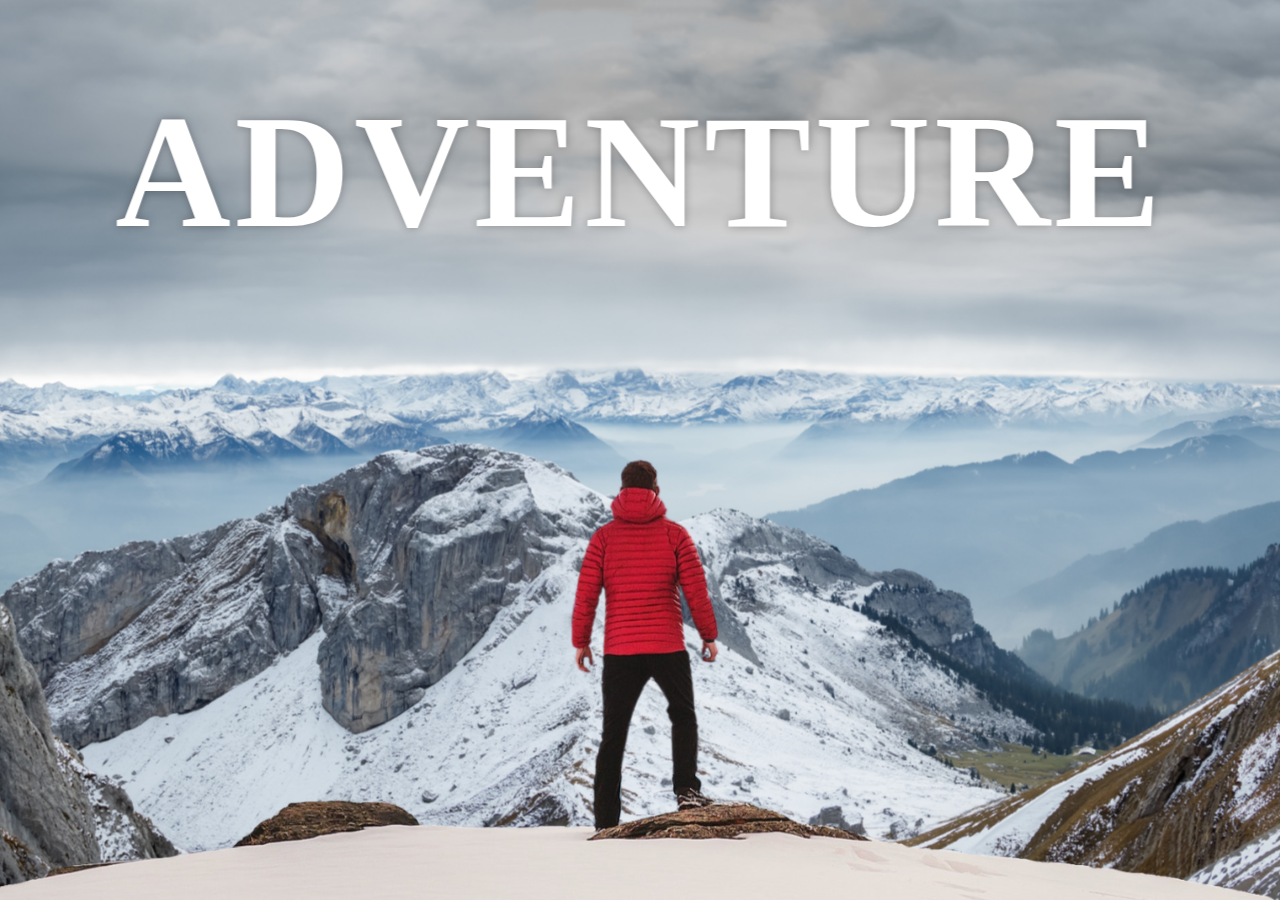
<file: index.html>
<!DOCTYPE html>
<html lang="en">
    <head>
        <meta charset="UTF-8">
        <meta http-equiv="X-UA-Compatible" content="IE=edge">
        <meta name="viewport" content="width=device-width, initial-scale=1.0">
        <title>Parallex Effect</title>
        <link rel="stylesheet" href="style.css">
    </head>
    <body>
        <div class="wrapper">
            <div class="container">
                <img class="background" src="background.png" alt="">
                <img class="foreground" src="foreground.png" alt="">
                <h1>ADVENTURE</h1>
            </div>

            <section>
                <h2 class="sec-Heading">Adventure Time</h2>
                <p class="text">Lorem ipsum dolor sit amet consectetur, adipisicing elit.
                    Sapiente aperiam, ut quis, placeat tempora ipsam nobis
                    assumenda modi ipsa nemo recusandae itaque iusto, labore
                    culpa neque? Dolores voluptates modi earum aperiam animi
                    veritatis quos odit quaerat voluptatem accusantium
                    repellendus, illum, blanditiis distinctio suscipit expedita
                    corrupti delectus tempore, hic recusandae vitae Lorem ipsum
                    dolor sit amet consectetur adipisicing elit. Dolore,
                    voluptates?
                    <br> <br>
                    Lorem ipsum dolor sit amet, consectetur adipisicing elit.
                    Molestiae harum dicta illum nesciunt officia, voluptatum et
                    laboriosam nam. Nam labore neque sed totam vero nisi
                    repellendus, iusto sequi atque adipisci culpa repudiandae
                    tempora voluptatibus quasi nihil aperiam consequuntur et
                    quam deserunt ipsum dicta, officiis assumenda cumque?
                    Commodi, magni. Delectus, in?
                </p>
                
                <div class="bg bg1">
                    <h2 class="desc">Biking</h2>
                </div>
                
                <p class="text">Lorem ipsum dolor sit amet consectetur, adipisicing elit.
                    Sapiente aperiam, ut quis, placeat tempora ipsam nobis
                    assumenda modi ipsa nemo recusandae itaque iusto, labore
                    culpa neque? Dolores voluptates modi earum aperiam animi
                    veritatis quos odit quaerat voluptatem accusantium
                    repellendus, illum, blanditiis distinctio suscipit expedita
                    corrupti delectus tempore, hic recusandae vitae Lorem ipsum
                    dolor sit amet consectetur adipisicing elit. Dolore,
                    voluptates?
                    <br> <br>
                    Lorem ipsum dolor sit amet, consectetur adipisicing elit.
                    Molestiae harum dicta illum nesciunt officia, voluptatum et
                    laboriosam nam. Nam labore neque sed totam vero nisi
                    repellendus, iusto sequi atque adipisci culpa repudiandae
                    tempora voluptatibus quasi nihil aperiam consequuntur et
                    quam deserunt ipsum dicta, officiis assumenda cumque?
                    Commodi, magni. Delectus, in?
                </p>

                <div class="bg bg2">
                    <h2 class="desc">Paragliding</h2>
                </div>
                
                <p class="text">Lorem ipsum dolor sit amet consectetur, adipisicing elit.
                    Sapiente aperiam, ut quis, placeat tempora ipsam nobis
                    assumenda modi ipsa nemo recusandae itaque iusto, labore
                    culpa neque? Dolores voluptates modi earum aperiam animi
                    veritatis quos odit quaerat voluptatem accusantium
                    repellendus, illum, blanditiis distinctio suscipit expedita
                    corrupti delectus tempore, hic recusandae vitae Lorem ipsum
                    dolor sit amet consectetur adipisicing elit. Dolore,
                    voluptates?
                    <br> <br>
                    Lorem ipsum dolor sit amet, consectetur adipisicing elit.
                    Molestiae harum dicta illum nesciunt officia, voluptatum et
                    laboriosam nam. Nam labore neque sed totam vero nisi
                    repellendus, iusto sequi atque adipisci culpa repudiandae
                    tempora voluptatibus quasi nihil aperiam consequuntur et
                    quam deserunt ipsum dicta, officiis assumenda cumque?
                    Commodi, magni. Delectus, in?
                </p>


                <div class="bg bg3">
                    <h2 class="desc">Surfing</h2>
                </div>
                
                <p class="text">Lorem ipsum dolor sit amet consectetur, adipisicing elit.
                    Sapiente aperiam, ut quis, placeat tempora ipsam nobis
                    assumenda modi ipsa nemo recusandae itaque iusto, labore
                    culpa neque? Dolores voluptates modi earum aperiam animi
                    veritatis quos odit quaerat voluptatem accusantium
                    repellendus, illum, blanditiis distinctio suscipit expedita
                    corrupti delectus tempore, hic recusandae vitae Lorem ipsum
                    dolor sit amet consectetur adipisicing elit. Dolore,
                    voluptates?
                    <br> <br>
                    Lorem ipsum dolor sit amet, consectetur adipisicing elit.
                    Molestiae harum dicta illum nesciunt officia, voluptatum et
                    laboriosam nam. Nam labore neque sed totam vero nisi
                    repellendus, iusto sequi atque adipisci culpa repudiandae
                    tempora voluptatibus quasi nihil aperiam consequuntur et
                    quam deserunt ipsum dicta, officiis assumenda cumque?
                    Commodi, magni. Delectus, in?
                </p>

            </section>
        </div>
    </body>
</html>
</file>
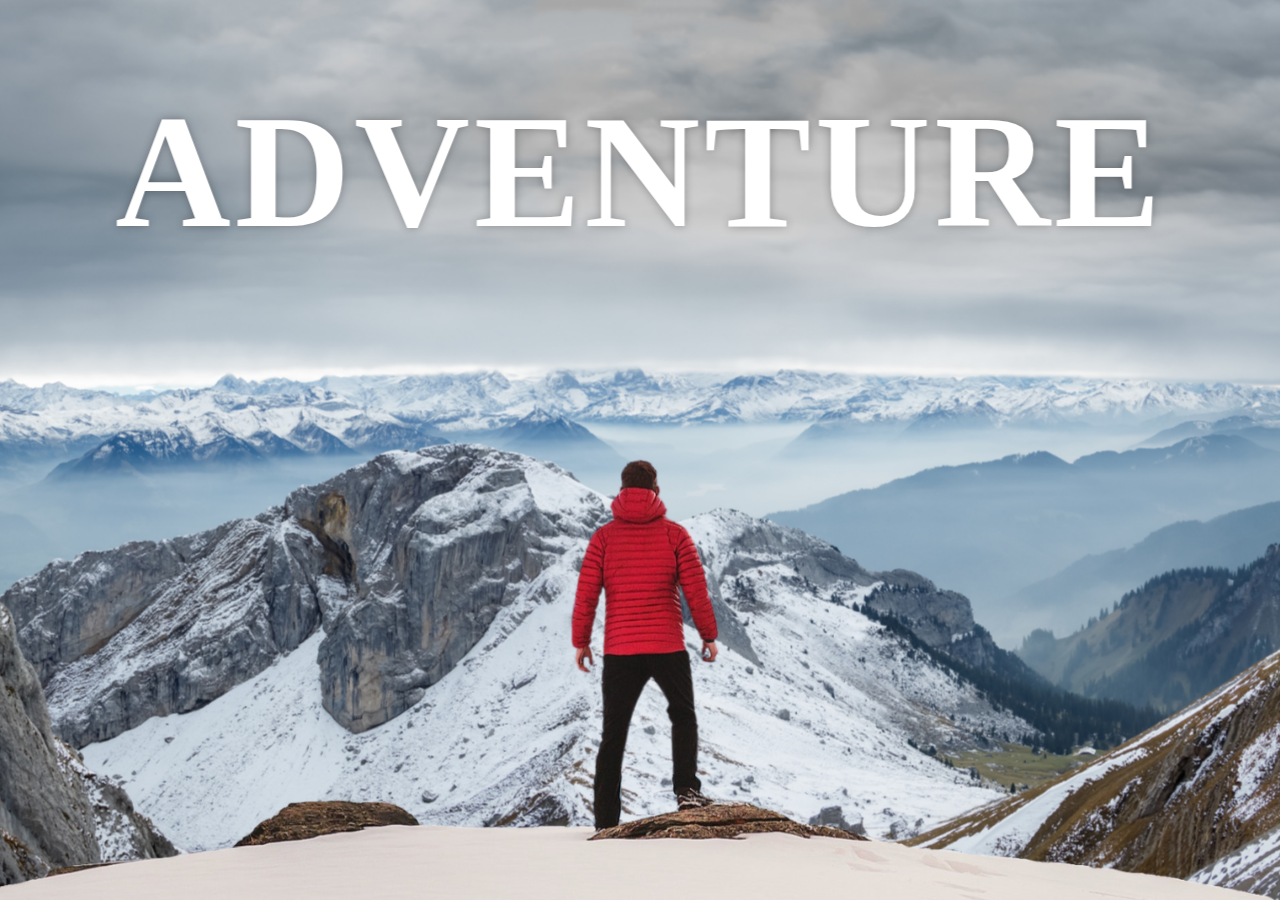
<file: index2.html>
<!DOCTYPE html>
<html lang="en">
    <head>
        <meta charset="UTF-8">
        <meta http-equiv="X-UA-Compatible" content="IE=edge">
        <meta name="viewport" content="width=device-width, initial-scale=1.0">
        <title>Parallex Effect</title>
        <link rel="stylesheet" href="style2.css">
    </head>
    <body>
        <div class="wrapper">
            <div class="container">
                <img class="background" src="background.png" alt="">
                <img class="foreground" src="foreground.png" alt="">
                <h1>ADVENTURE</h1>
            </div>

            <section>
                <h2 class="sec-Heading">Adventure Time</h2>
                <p class="text">Lorem ipsum dolor sit amet consectetur, adipisicing elit.
                    Sapiente aperiam, ut quis, placeat tempora ipsam nobis
                    assumenda modi ipsa nemo recusandae itaque iusto, labore
                    culpa neque? Dolores voluptates modi earum aperiam animi
                    veritatis quos odit quaerat voluptatem accusantium
                    repellendus, illum, blanditiis distinctio suscipit expedita
                    corrupti delectus tempore, hic recusandae vitae Lorem ipsum
                    dolor sit amet consectetur adipisicing elit. Dolore,
                    voluptates?
                    <br> <br>
                    Lorem ipsum dolor sit amet, consectetur adipisicing elit.
                    Molestiae harum dicta illum nesciunt officia, voluptatum et
                    laboriosam nam. Nam labore neque sed totam vero nisi
                    repellendus, iusto sequi atque adipisci culpa repudiandae
                    tempora voluptatibus quasi nihil aperiam consequuntur et
                    quam deserunt ipsum dicta, officiis assumenda cumque?
                    Commodi, magni. Delectus, in?
                </p>
                
                <div class="bg bg1">
                    <h2 class="desc">Biking</h2>
                </div>
                
                <p class="text">Lorem ipsum dolor sit amet consectetur, adipisicing elit.
                    Sapiente aperiam, ut quis, placeat tempora ipsam nobis
                    assumenda modi ipsa nemo recusandae itaque iusto, labore
                    culpa neque? Dolores voluptates modi earum aperiam animi
                    veritatis quos odit quaerat voluptatem accusantium
                    repellendus, illum, blanditiis distinctio suscipit expedita
                    corrupti delectus tempore, hic recusandae vitae Lorem ipsum
                    dolor sit amet consectetur adipisicing elit. Dolore,
                    voluptates?
                    <br> <br>
                    Lorem ipsum dolor sit amet, consectetur adipisicing elit.
                    Molestiae harum dicta illum nesciunt officia, voluptatum et
                    laboriosam nam. Nam labore neque sed totam vero nisi
                    repellendus, iusto sequi atque adipisci culpa repudiandae
                    tempora voluptatibus quasi nihil aperiam consequuntur et
                    quam deserunt ipsum dicta, officiis assumenda cumque?
                    Commodi, magni. Delectus, in?
                </p>

                <div class="bg bg2">
                    <h2 class="desc">Paragliding</h2>
                </div>
                
                <p class="text">Lorem ipsum dolor sit amet consectetur, adipisicing elit.
                    Sapiente aperiam, ut quis, placeat tempora ipsam nobis
                    assumenda modi ipsa nemo recusandae itaque iusto, labore
                    culpa neque? Dolores voluptates modi earum aperiam animi
                    veritatis quos odit quaerat voluptatem accusantium
                    repellendus, illum, blanditiis distinctio suscipit expedita
                    corrupti delectus tempore, hic recusandae vitae Lorem ipsum
                    dolor sit amet consectetur adipisicing elit. Dolore,
                    voluptates?
                    <br> <br>
                    Lorem ipsum dolor sit amet, consectetur adipisicing elit.
                    Molestiae harum dicta illum nesciunt officia, voluptatum et
                    laboriosam nam. Nam labore neque sed totam vero nisi
                    repellendus, iusto sequi atque adipisci culpa repudiandae
                    tempora voluptatibus quasi nihil aperiam consequuntur et
                    quam deserunt ipsum dicta, officiis assumenda cumque?
                    Commodi, magni. Delectus, in?
                </p>


                <div class="bg bg3">
                    <h2 class="desc">Surfing</h2>
                </div>
                
                <p class="text">Lorem ipsum dolor sit amet consectetur, adipisicing elit.
                    Sapiente aperiam, ut quis, placeat tempora ipsam nobis
                    assumenda modi ipsa nemo recusandae itaque iusto, labore
                    culpa neque? Dolores voluptates modi earum aperiam animi
                    veritatis quos odit quaerat voluptatem accusantium
                    repellendus, illum, blanditiis distinctio suscipit expedita
                    corrupti delectus tempore, hic recusandae vitae Lorem ipsum
                    dolor sit amet consectetur adipisicing elit. Dolore,
                    voluptates?
                    <br> <br>
                    Lorem ipsum dolor sit amet, consectetur adipisicing elit.
                    Molestiae harum dicta illum nesciunt officia, voluptatum et
                    laboriosam nam. Nam labore neque sed totam vero nisi
                    repellendus, iusto sequi atque adipisci culpa repudiandae
                    tempora voluptatibus quasi nihil aperiam consequuntur et
                    quam deserunt ipsum dicta, officiis assumenda cumque?
                    Commodi, magni. Delectus, in?
                </p>

            </section>
        </div>
    </body>
</html>
</file>
<file: style.css>
*{
    margin: 0;
    padding: 0;
    box-sizing: border-box;
}

.wrapper{
    height: 100vh;
    /* overflow-y: auto; */
    overflow-x: hidden;
    perspective: 10px;
}

.container {
    position: relative;
    height: 100%;
    display: flex;
    justify-content: center;
    align-items: center;
    transform-style: preserve-3d;
    z-index: -1;
}

.background {
    transform: translateZ(-40px) scale(5.05);
}

.foreground {
    transform: translateZ(-20px) scale(3);
}

.background, .foreground {
    position: absolute;
    height: 100%;
    width: 100%;
    object-fit: cover;
    z-index: -1;
}

h1 {
    position: absolute;
    top: 5rem;
    left: 50%;
    transform: translateX(-50%);
    font-size: 10rem;
    letter-spacing: 4px;
    color: white;
    text-shadow: 0 0 10px rgba(0,0,0,0.3);
}


section {
    background-color: rgb(45, 45, 45);
    color: white;
}

.sec-Heading {
    font-size: 5rem;
    padding: 0 10rem;
}

.text {
    font-size: 1.5rem;
    padding: 0 10rem;
    margin: 5rem 0;
}

/* new method of putting image */

.bg {
    position: relative;
    width: 100%;
    height: 500px;
    background-attachment: fixed;
    background-size: cover;
    background-position: center;
}

.desc {
    position: absolute;
    background-color: white;
    padding: 0.5rem 2.5rem;
    top: 50%;
    left: 50%;
    color: black;
    transform: translate(-50%) translate(-50%);
    font-size: 3.5rem;
    font-weight: 600px;
}


.bg1 {
    background-image: url(sport-1.jpg);
}

.bg2 {
    background-image: url(sport-2.jpg);
}

.bg3 {
    background-image: url(sport-3.jpg);
}
</file>
<file: style2.css>
*{
    margin: 0;
    padding: 0;
    box-sizing: border-box;
}

.wrapper{
    height: 100vh;
    /* overflow-y: auto; */
    overflow-x: hidden;
    perspective: 10px;
}

.container {
    position: relative;
    height: 100%;
    display: flex;
    justify-content: center;
    align-items: center;
    transform-style: preserve-3d;
    z-index: -1;
}

.background {
    transform: translateZ(-40px) scale(5.05);
}

.foreground {
    transform: translateZ(-20px) scale(3);
}

.background, .foreground {
    position: absolute;
    height: 100%;
    width: 100%;
    object-fit: cover;
    z-index: -1;
}

h1 {
    position: absolute;
    top: 5rem;
    left: 50%;
    transform: translateX(-50%);
    font-size: 10rem;
    letter-spacing: 4px;
    color: white;
    text-shadow: 0 0 10px rgba(0,0,0,0.3);
}


section {
    background-color: rgb(45, 45, 45);
    color: white;
}

.sec-Heading {
    font-size: 5rem;
    padding: 0 10rem;
}

.text {
    font-size: 1.5rem;
    padding: 0 10rem;
    margin: 5rem 0;
}

/* new method of putting image */

.bg {
    position: relative;
    width: 100%;
    height: 500px;
    background-attachment: fixed;
    background-size: cover;
    background-position: center;
}

.desc {
    position: absolute;
    background-color: white;
    padding: 0.5rem 2.5rem;
    top: 50%;
    left: 50%;
    color: black;
    transform: translate(-50%) translate(-50%);
    font-size: 3.5rem;
    font-weight: 600px;
}


.bg1 {
    background-image: url(sport-1.jpg);
}

.bg2 {
    background-image: url(sport-2.jpg);
}

.bg3 {
    background-image: url(sport-3.jpg);
}
</file>
